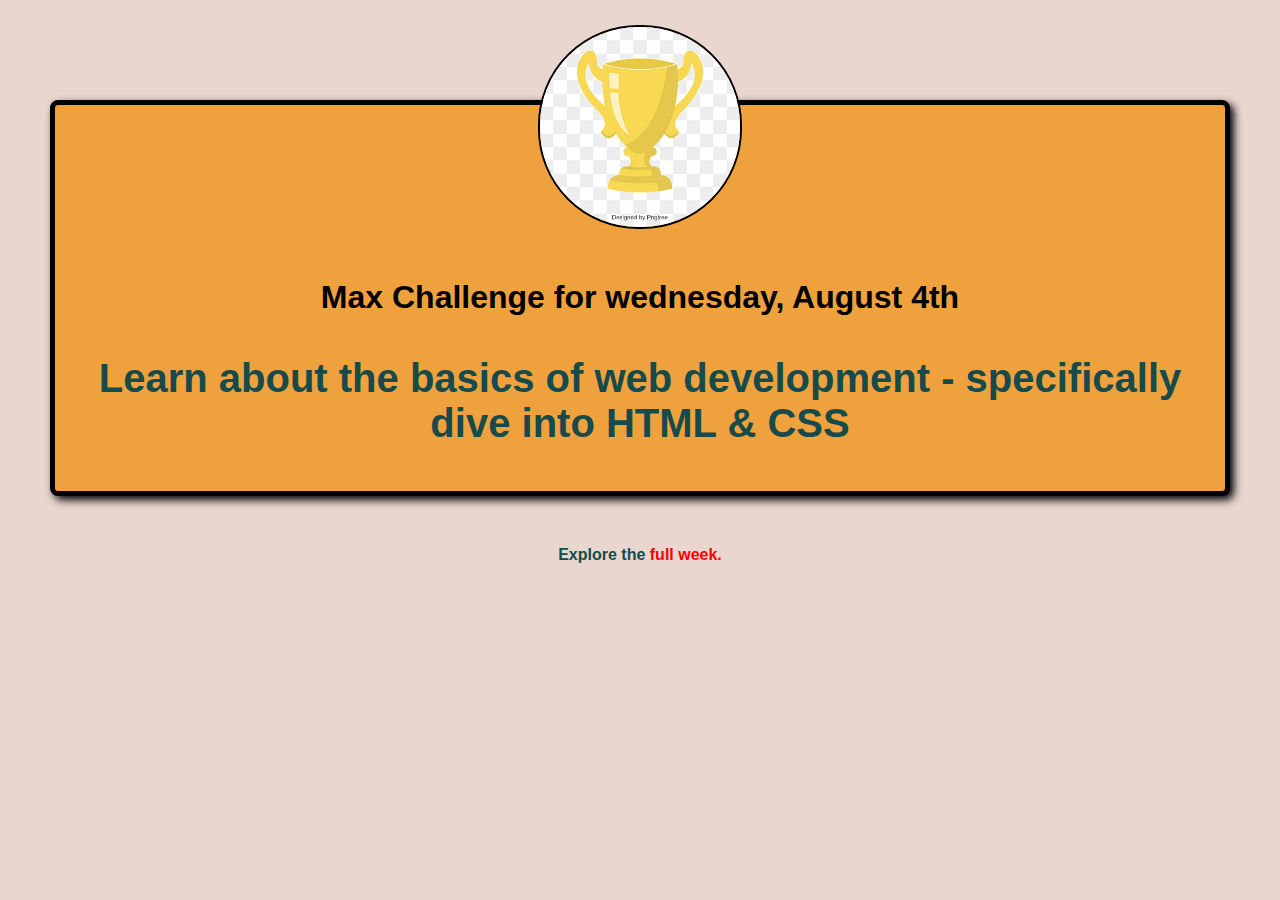
<file: 100 days of code/index.html>
<!DOCTYPE html>
<html lang="en">
<head>
    <meta charset="UTF-8">
    <meta http-equiv="X-UA-Compatible" content="IE=edge">
    <meta name="viewport" content="width=device-width, initial-scale=1.0">
    <title>100 days of code</title>
    <link rel="stylesheet" href="css/combine.css">
    <link rel="stylesheet" href="css/index.css">
</head>
<body>
    <main>
    <img src="images/sm_5ae13b33d82ac.jpg" alt="Trophy png">
    <h1>Max Challenge for wednesday, August 4th</h1> 
   
    
   <p id="max">Learn about the basics of web development - specifically dive into HTML & CSS</p> 
</main>
<footer>
<p>Explore the<a href="fullweek.html"> full week.</a></p>
</footer>
</body>
</html>
</file>
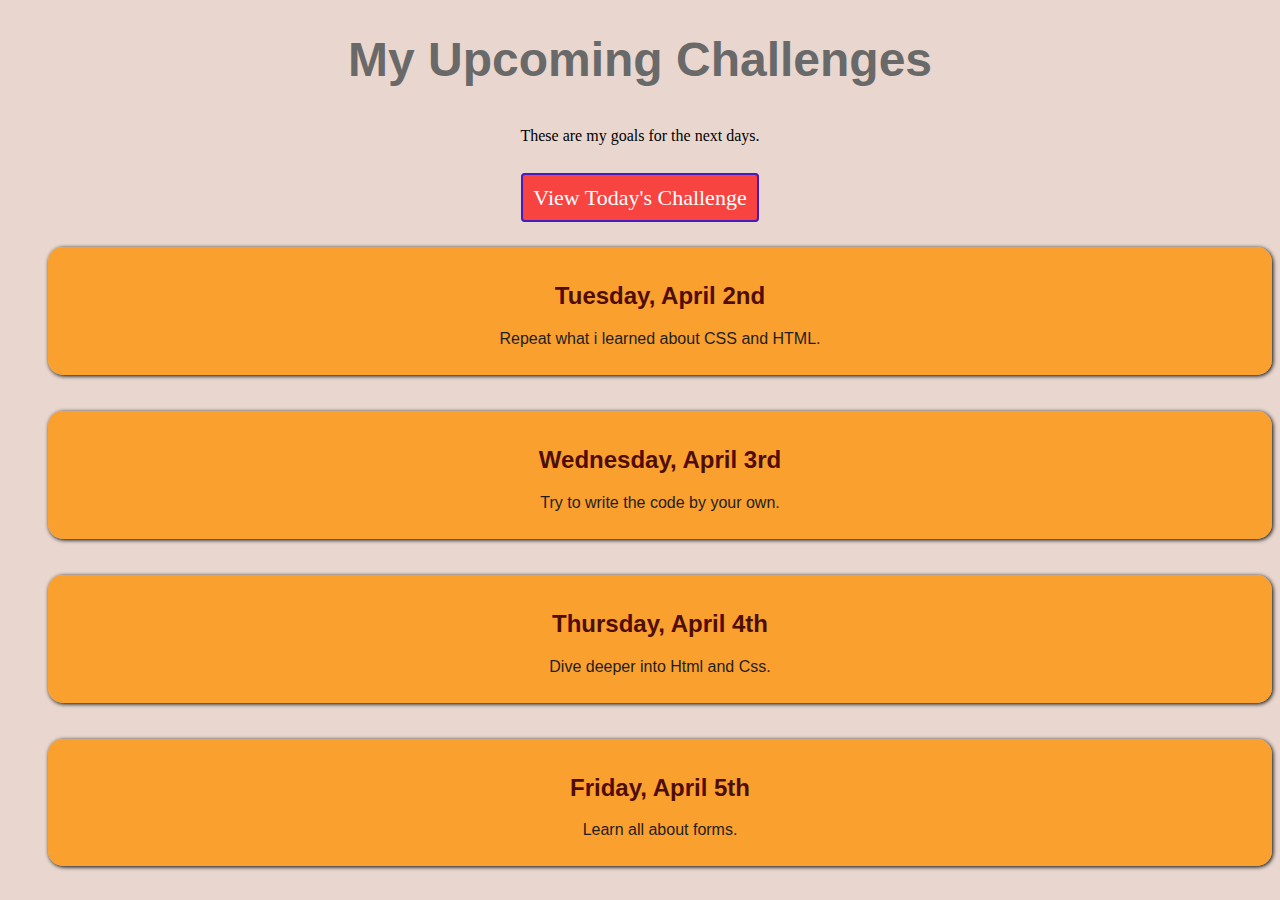
<file: 100 days of code/fullweek.html>
<!DOCTYPE html>
<html lang="en">
<head>
    <meta charset="UTF-8">
    <title>My upcoming challenges</title>
    <link rel="stylesheet" href="css/combine.css">
    <link rel="stylesheet" href="css/fullweek.css">
</head>
<body>
    <header>
        <h1>My Upcoming Challenges</h1>
        <p id="description">These are my goals for the next days.</p>
        <a href="index.html">View Today's Challenge</a>
    </header>
    <main>

        <ol>
            <li>
                <h2>Tuesday, April 2nd</h2>
                <p>Repeat what i learned about CSS and HTML.</p>

            </li>
            <li>
                <h2>Wednesday, April 3rd</h2>
                <p>Try to write the code by your own.</p>

            </li>
            <li>
                <h2>Thursday, April 4th</h2>
                <p>Dive deeper into Html and Css.</p>
            </li>
            <li>
                <h2>Friday, April 5th</h2>
                <p>Learn all about forms.</p>
            </li>
        </ol>
    </main>
    
</body>
</html>
</file>
<file: 100 days of code/css/combine.css>
body {
  background-color: #e9d7cf;
  text-align: center;
}

a {
  text-decoration: none;
  color: #d31919;
}

a:hover {
  text-decoration: underline;
}

h1, p {
  font-family: 'Gill Sans', 'Gill Sans MT', Calibri, 'Trebuchet MS', sans-serif;
}
/*# sourceMappingURL=combine.css.map */
</file>
<file: 100 days of code/css/index.css>
body {
  text-align: center;
  background-color: #e9d7cf;
  margin: 50px;
  padding-top: 50px;
}

h1, p {
  color: #174b4b;
  font-family: sans-serif;
  font-weight: bold;
}

h1 {
  color: black;
}

a {
  color: red;
  text-decoration: none;
}

a:hover {
  text-decoration: underline;
}

#max {
  font-size: 40px;
}

img {
  width: 200px;
  height: 200px;
  border-radius: 100px;
  margin-bottom: 50px;
  border: 2px solid black;
  margin: -80px;
  margin-bottom: 25px;
}

main {
  background-color: #eea13d;
  border-radius: 8px;
  padding: 0 5px 5px 5px;
  border: 5px solid black;
  -webkit-box-shadow: 4px 4px 8px black;
          box-shadow: 4px 4px 8px black;
}

footer {
  margin-top: 50px;
}
/*# sourceMappingURL=index.css.map */
</file>
<file: 100 days of code/css/fullweek.css>
h1 {
  font-size: 48px;
  color: dimgray;
}

#description {
  margin: 40px;
  font-family: Georgia, 'Times New Roman', Times, serif;
}

a {
  padding: 10px;
  background-color: rgba(255, 0, 0, 0.685);
  color: white;
  font-size: 22px;
  border-radius: 4px;
  border: 2px solid rgba(21, 17, 226, 0.781);
}

a:hover {
  background-color: #00ffb3;
  text-decoration: none;
}

li {
  margin: 36px auto 0 auto;
  background-color: rgba(255, 145, 0, 0.781);
  border-radius: 15px;
  padding: 15px;
  -webkit-box-shadow: 1px 1px 4px black;
          box-shadow: 1px 1px 4px black;
}

ol {
  list-style: none;
  color: #1e1e20;
}

h2 {
  color: #4e0d05;
  font-family: Verdana, Geneva, Tahoma, sans-serif;
}

main p {
  margin: 12px;
}
/*# sourceMappingURL=fullweek.css.map */
</file>
